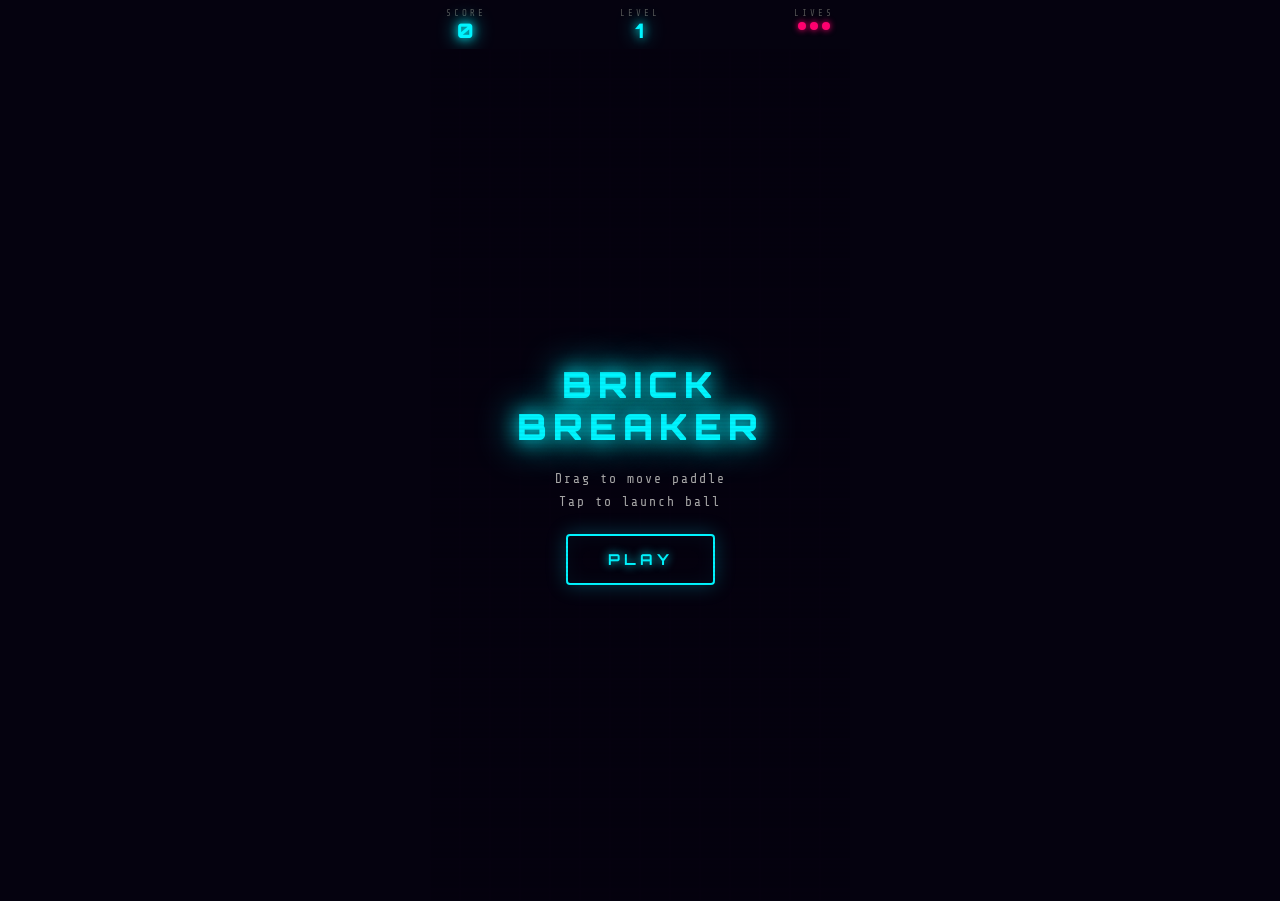
<file: index.html>
<!DOCTYPE html>
<html lang="en">
<head>
<meta charset="UTF-8">
<meta name="viewport" content="width=device-width, initial-scale=1.0, maximum-scale=1.0, user-scalable=no">
<title>BRICK BREAKER - Play Online</title>
<link rel="stylesheet" href="css/style.css">
</head>
<body>

<div id="wrapper">
  <div id="hud">
    <div class="hud-item">
      <div class="hud-label">Score</div>
      <div class="hud-value" id="score-display">0</div>
    </div>
    <div class="hud-item">
      <div class="hud-label">Level</div>
      <div class="hud-value" id="level-display">1</div>
    </div>
    <div class="hud-item">
      <div class="hud-label">Lives</div>
      <div id="lives-display">
        <div class="life-dot"></div>
        <div class="life-dot"></div>
        <div class="life-dot"></div>
      </div>
    </div>
  </div>

  <div id="canvas-wrap">
    <canvas id="c"></canvas>
    <div id="overlay">
      <div id="overlay-title">BRICK<br>BREAKER</div>
      <div id="overlay-sub">Drag to move paddle<br>Tap to launch ball</div>
      <button id="start-btn">PLAY</button>
    </div>
  </div>
</div>

<script src="js/game.js"></script>
</body>
</html>
</file>
<file: css/style.css>
@import url('https://fonts.googleapis.com/css2?family=Orbitron:wght@400;700;900&family=Share+Tech+Mono&display=swap');

* { margin: 0; padding: 0; box-sizing: border-box; }

:root {
  --neon-cyan: #00f5ff;
  --neon-pink: #ff006e;
  --neon-green: #06d6a0;
  --bg: #05020f;
}

html, body {
  width: 100%; height: 100%;
  background: var(--bg);
  overflow: hidden;
  touch-action: none;
  font-family: 'Orbitron', monospace;
}

#wrapper {
  display: flex;
  flex-direction: column;
  align-items: center;
  height: 100dvh;
  padding: 8px 0 0;
  gap: 6px;
}

#hud {
  display: flex;
  justify-content: space-between;
  width: 100%;
  max-width: 420px;
  padding: 0 16px;
  flex-shrink: 0;
}

.hud-item {
  display: flex;
  flex-direction: column;
  align-items: center;
}

.hud-label {
  font-family: 'Share Tech Mono', monospace;
  font-size: 9px;
  color: #555;
  letter-spacing: 3px;
  text-transform: uppercase;
}

.hud-value {
  font-size: 20px;
  font-weight: 900;
  color: var(--neon-cyan);
  text-shadow: 0 0 10px var(--neon-cyan), 0 0 20px var(--neon-cyan);
  letter-spacing: 2px;
}

#lives-display {
  display: flex;
  gap: 4px;
  margin-top: 4px;
}

.life-dot {
  width: 8px; height: 8px;
  border-radius: 50%;
  background: var(--neon-pink);
  box-shadow: 0 0 6px var(--neon-pink);
}

.life-dot.dead {
  background: #222;
  box-shadow: none;
}

#canvas-wrap {
  position: relative;
  flex: 1;
  width: 100%;
  max-width: 420px;
  min-height: 0;
}

canvas {
  display: block;
  width: 100%;
  height: 100%;
  touch-action: none;
}

#overlay {
  position: absolute;
  inset: 0;
  display: flex;
  flex-direction: column;
  align-items: center;
  justify-content: center;
  background: rgba(5,2,15,0.90);
  gap: 20px;
  transition: opacity 0.3s;
  z-index: 5;
}

#overlay.hidden {
  opacity: 0;
  pointer-events: none;
}

#overlay-title {
  font-size: 36px;
  font-weight: 900;
  letter-spacing: 6px;
  text-align: center;
  line-height: 1.15;
  color: var(--neon-cyan);
  text-shadow: 0 0 20px var(--neon-cyan), 0 0 40px var(--neon-cyan);
}

#overlay-sub {
  font-family: 'Share Tech Mono', monospace;
  font-size: 13px;
  color: #aaa;
  letter-spacing: 2px;
  text-align: center;
  line-height: 1.8;
}

#start-btn {
  padding: 14px 40px;
  font-family: 'Orbitron', monospace;
  font-size: 15px;
  font-weight: 700;
  letter-spacing: 4px;
  background: transparent;
  border: 2px solid var(--neon-cyan);
  color: var(--neon-cyan);
  cursor: pointer;
  text-shadow: 0 0 10px var(--neon-cyan);
  box-shadow: 0 0 20px rgba(0,245,255,0.25), inset 0 0 20px rgba(0,245,255,0.05);
  border-radius: 4px;
  -webkit-tap-highlight-color: transparent;
}

#start-btn:active {
  background: rgba(0,245,255,0.15);
  transform: scale(0.97);
}

#canvas-wrap::after {
  content: '';
  position: absolute;
  inset: 0;
  background: repeating-linear-gradient(
    0deg, transparent, transparent 2px,
    rgba(0,0,0,0.04) 2px, rgba(0,0,0,0.04) 4px
  );
  pointer-events: none;
  z-index: 10;
}
</file>
